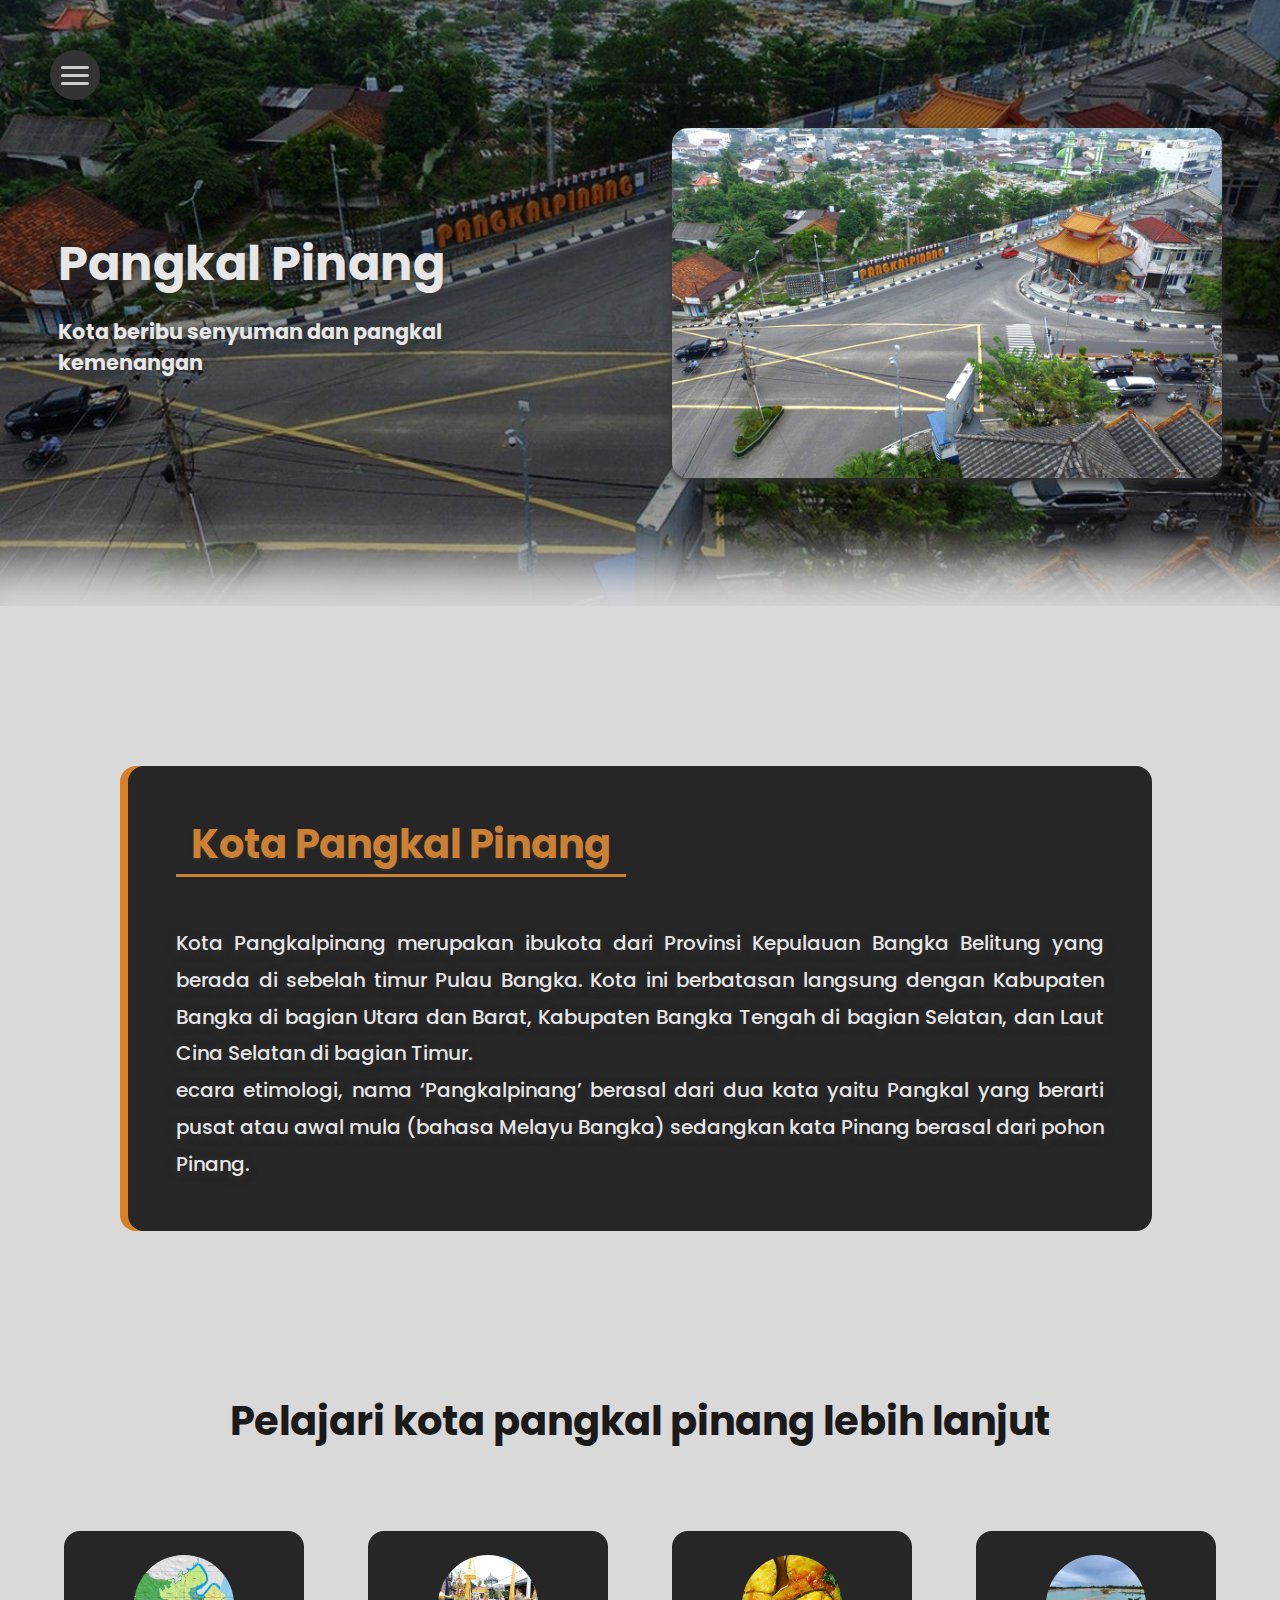
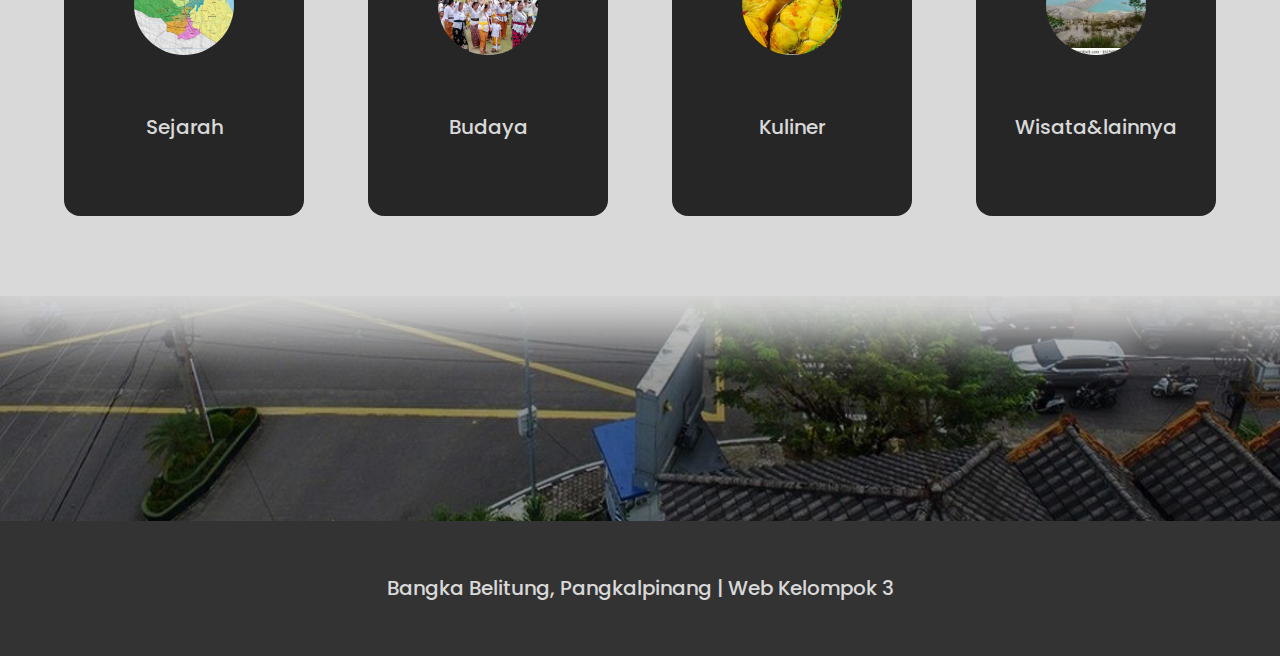
<file: index.html>
<!DOCTYPE html>
<html lang="en">
    <head>
        <meta charset="UTF-8">
        <meta http-equiv="X-UA-Compatible" content="IE=edge">
        <meta name="viewport" content="width=device-width, initial-scale=1.0">
        <link rel="preconnect" href="https://fonts.googleapis.com">
        <link rel="preconnect" href="https://fonts.gstatic.com" crossorigin>
        <link href="https://fonts.googleapis.com/css2?family=Poppins:ital,wght@0,100;0,200;0,300;0,400;0,500;0,600;0,700;0,800;0,900;1,100;1,200;1,300;1,400;1,500;1,600;1,700;1,800;1,900&display=swap" rel="stylesheet">
        <title>UAS</title>
        <link rel="stylesheet" href="styles/style.css">
        <link rel="stylesheet" href="styles/index.css">
        <script defer src="script/script.js"></script>
    </head>
    <body>
        <header class="navContainer">
            <div class="navButton">
                <span></span>
                <span></span>
                <span></span>
            </div>
            <div class="nav hidden">
                <div class="navBack">
                    <div class="close"></div>
                    <div class="close2"></div>
                </div>
                <ul>
                    <li ><a href="index.html" class="navList">home</a></li>
                    <li ><a href="news.html" class="navList">news</a></li>
                    <li ><a href="photo.html" class="navList">photo</a></li>
                    <li ><a href="video.html" class="navList">video</a></li>
                    <li ><a href="profile.html" class="navList">profile</a></li>
                    <li ><a href="about.html" class="navList">about</a></li>
                </ul>
            </div>
        </header>

        <section class="homeContainer">
            <div class="homeHeader">
                <div class="homeee">
                    <div class="homeText">
                        <h1 class="h1white">Pangkal Pinang</h1>
                        <h3 class="h3white">Kota beribu senyuman dan pangkal kemenangan</h3>
                    </div>
                    <div class="homeImg">
                        
                    </div>
                </div>
            </div>
            <div class="homeContent">
                <div class="homeContentFrame">
                    <div class="idk">
                        <h2 class="h2white">Kota Pangkal Pinang</h2>
                        <div class="heheheha"></div>
                    </div>
                    <div class="homeContentDesc">
                        <p class="pwhite">
                            Kota Pangkalpinang merupakan ibukota dari Provinsi Kepulauan Bangka Belitung yang berada di sebelah timur Pulau Bangka. 
                            Kota ini berbatasan langsung dengan Kabupaten Bangka di bagian Utara dan Barat, Kabupaten Bangka Tengah di bagian Selatan, 
                            dan Laut Cina Selatan di bagian Timur.
                        </p>
                        <p class="pwhite">
                            ecara etimologi, nama ‘Pangkalpinang’ berasal dari dua kata yaitu Pangkal yang berarti pusat 
                            atau awal mula (bahasa Melayu Bangka) sedangkan kata Pinang berasal dari pohon Pinang.
                        </p>
                    </div>
                </div>
                <h2>Pelajari kota pangkal pinang lebih lanjut</h2>
                <div class="homeCardContainer">
                    <div class="homeCardRow">
                        <div class="homeCard" id="sejarah">
                            <div class="homeCardImg img1"></div>
                            <p>Sejarah</p>
                        </div>
                        <div class="homeCard" id="budaya">
                            <div class="homeCardImg img2"></div>
                            <p>Budaya</p>
                        </div>
                    </div>
                    <div class="homeCardRow">
                        <div class="homeCard" id="kuliner">
                            <div class="homeCardImg img3"></div>
                            <p>Kuliner</p>
                        </div>
                        <div class="homeCard" id="wisata">
                            <div class="homeCardImg img4"></div>
                            <p>Wisata&lainnya</p>
                        </div>
                    </div>
                </div>
            </div>
            <div class="bottomimg"></div>
        </section>

        <footer>
            <div class="footer">
                <p>Bangka Belitung, Pangkalpinang | Web Kelompok 3</p>
            </div>
        </footer>
    </body>
</html>
</file>
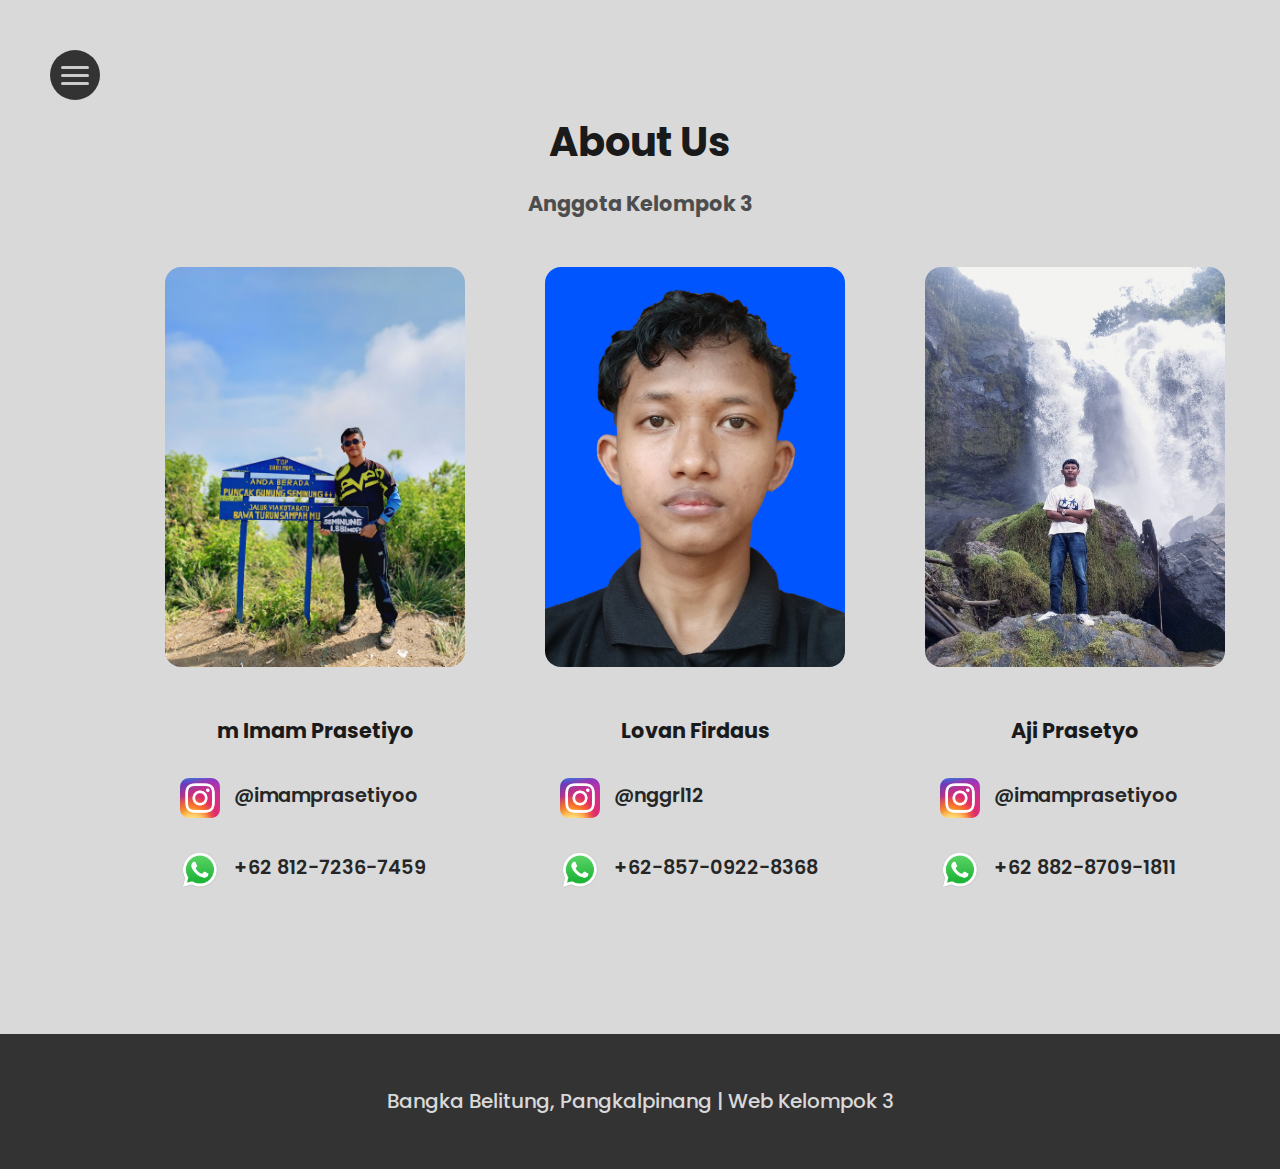
<file: about.html>
<!DOCTYPE html>
<html lang="en">
    <head>
        <meta charset="UTF-8">
        <meta http-equiv="X-UA-Compatible" content="IE=edge">
        <meta name="viewport" content="width=device-width, initial-scale=1.0">
        <link rel="preconnect" href="https://fonts.googleapis.com">
        <link rel="preconnect" href="https://fonts.gstatic.com" crossorigin>
        <link href="https://fonts.googleapis.com/css2?family=Poppins:ital,wght@0,100;0,200;0,300;0,400;0,500;0,600;0,700;0,800;0,900;1,100;1,200;1,300;1,400;1,500;1,600;1,700;1,800;1,900&display=swap" rel="stylesheet">
        <title>Pangkalpinang - About</title>
        <link rel="stylesheet" href="styles/style.css">
        <link rel="stylesheet" href="styles/index.css">
        <link rel="stylesheet" href="styles/about.css">
        <script defer src="script/script.js"></script>
    </head>
    <body>
        <header class="navContainer">
            <div class="navButton">
                <span></span>
                <span></span>
                <span></span>
            </div>
            <div class="nav hidden">
                <div class="navBack">
                    <div class="close"></div>
                    <div class="close2"></div>
                </div>
                <ul>
                    <li ><a href="index.html" class="navList">home</a></li>
                    <li ><a href="news.html" class="navList">news</a></li>
                    <li ><a href="photo.html" class="navList">photo</a></li>
                    <li ><a href="video.html" class="navList">video</a></li>
                    <li ><a href="profile.html" class="navList">profile</a></li>
                    <li ><a href="about.html" class="navList">about</a></li>
                </ul>
            </div>
        </header>

        <div class="aboutContainer">
            <div class="aboutHead">
                <h1>About Us</h1>
                <h3 class="subtext">Anggota Kelompok 3</h3>
            </div>
            <div class="aboutContent">
                <div class="aboutItem">
                    <div class="aboutImg1"></div>
                    <h3>m Imam Prasetiyo</h3>
                    <div class="contactContainer">
                        <div class="contactImg"></div>
                        <p><a class="contactList" href="https://www.instagram.com/imamprasetiyoo/?igsh=MXBzZW9mNXcxdXpjOA%3D%3D#">@imamprasetiyoo</a></p>
                    </div>
                    <div class="contactContainer">
                        <div class="contactImg2"></div>
                        <p><a href="https://wa.me/6281272367459">+62 812-7236-7459</a></p>
                    </div>
                </div>
                <div class="aboutItem">
                    <div class="aboutImg2"></div>
                    <h3>Lovan Firdaus</h3>
                    <div class="contactContainer">
                        <div class="contactImg"></div>
                        <p><a href="https://www.instagram.com/nggrl12/?igsh=MWVsaHh3ZHk0aXcycw%3D%3D#   ">@nggrl12</a></p>
                    </div>
                    <div class="contactContainer">
                        <div class="contactImg2"></div>
                        <p><a href="https://wa.me/6285709228368">+62-857-0922-8368</a></p>
                    </div>
                </div>
                <div class="aboutItem">
                    <div class="aboutImg3"></div>
                    <h3>Aji Prasetyo</h3>
                    <div class="contactContainer">
                        <div class="contactImg"></div>
                        <p><a href="https://www.instagram.com/ajiiprasetyooo_/?igsh=MXJobG5wYnA2bWFqeg%3D%3D#">@imamprasetiyoo</a></p>
                    </div>
                    <div class="contactContainer">
                        <div class="contactImg2"></div>
                        <p><a href="https://wa.me/6288287091811">+62 882-8709-1811</a></p>
                    </div>
                </div>
            </div>
            
        </div>

        <footer>
            <div class="footer">
                <p>Bangka Belitung, Pangkalpinang | Web Kelompok 3</p>
            </div>
        </footer>
    </body>
</html>
</file>
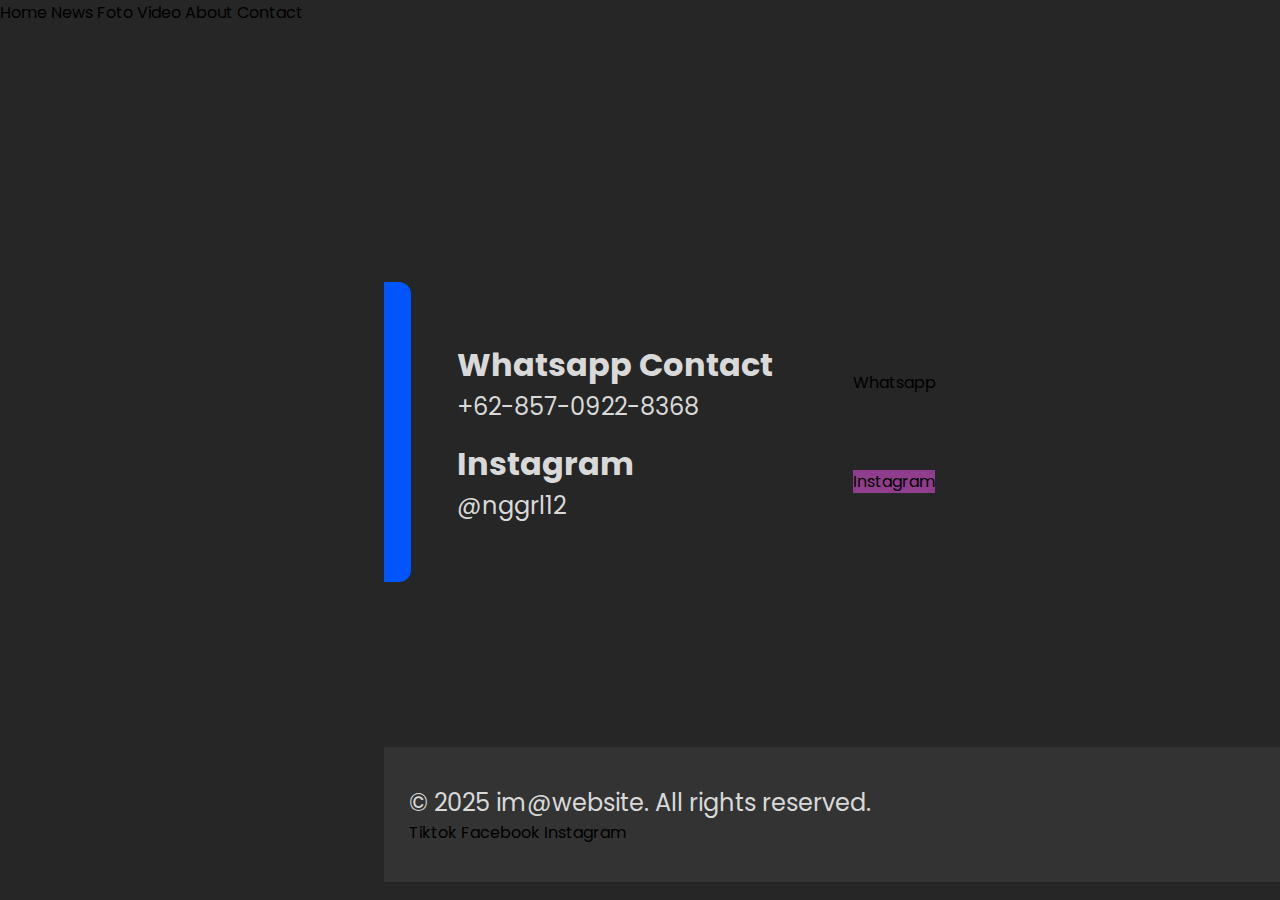
<file: contact.html>
<html>
    <head>
        <meta charset="UTF-8">
        <meta name="viewport" content="width=device-width, initial-scale=1.0">
        <link rel="preconnect" href="https://fonts.googleapis.com">
        <link rel="preconnect" href="https://fonts.gstatic.com" crossorigin>
        <link href="https://fonts.googleapis.com/css2?family=Poppins:ital,wght@0,100;0,200;0,300;0,400;0,500;0,600;0,700;0,800;0,900;1,100;1,200;1,300;1,400;1,500;1,600;1,700;1,800;1,900&display=swap" rel="stylesheet">
        
        <title>Lovan - Contact</title>
        <link rel="stylesheet" href="https://fonts.googleapis.com/icon?family=Material+Icons">
        <link rel="stylesheet" href="styles/style.css">
        <link rel="stylesheet" href="styles/contact.css">
    </head>
    <body class="grid-contact">
        <header role="banner" class="header">
            <div class="container header-container">
                <a href="index.html" class="brand" aria-label="Ima homepage">Lovan Website</a>
                <nav role="navigation" aria-label="Primary navigation" class="nav">
                    <a href="index.html" class="nav-link" tabindex="0">Home</a>
                    <a href="news.html" class="nav-link" tabindex="0">News</a>
                    <a href="gallery.html" class="nav-link" tabindex="0">Foto</a>
                    <a href="video.html" class="nav-link" tabindex="0">Video</a>
                    <a href="about.html" class="nav-link" tabindex="0">About</a>
                    <a href="contact.html" class="nav-link" tabindex="0">Contact</a>
                </nav>
            </div>
        </header>

        <div class="contacttt">
            <div class="contact">
                <div class="imgcontact"></div>
                <div class="contactcontainer">
                    <div class="whatsapp concontent">
                        <div class="contactrow">
                            <h2>Whatsapp Contact</h2>
                            <p>+62-857-0922-8368</p>
                        </div>
                        <div class="contactbtn">
                            <a href="https://wa.me/+6285709228368" class="button wabtn">Whatsapp</a>
                        </div>
                    </div>
                    <div class="instagram concontent">
                        <div class="contactrow">
                            <h2>Instagram</h2>
                            <p>@nggrl12</p>
                        </div>
                        <div class="contactbtn">
                            <a href="https://www.instagram.com/nggrl12?igsh=MWVsaHh3ZHk0aXcycw==" class="button igbtn">Instagram</a>
                        </div>
                    </div>
                </div>
            </div>
        </div>

        <footer class="footer" role="contentinfo">
            <div class="container footer-content">
                <p>&copy; 2025 im@website. All rights reserved.</p>
                <nav aria-label="Social media">
                    <a href="#" class="social-link" aria-label="Visit ima Tiktok"><span class="matrial-icons-outlined">Tiktok</span></a>
                    <a href="#" class="social-link" aria-label="Visit ima Facebook"><span class="matrial-icons-outlined">Facebook</span></a>
                    <a href="#" class="social-link" aria-label="Visit ima Instagram"><span class="matrial-icons-outlined">Instagram</span></a>
                </nav>
            </div>
        </footer>
    </body>
</html>
</file>
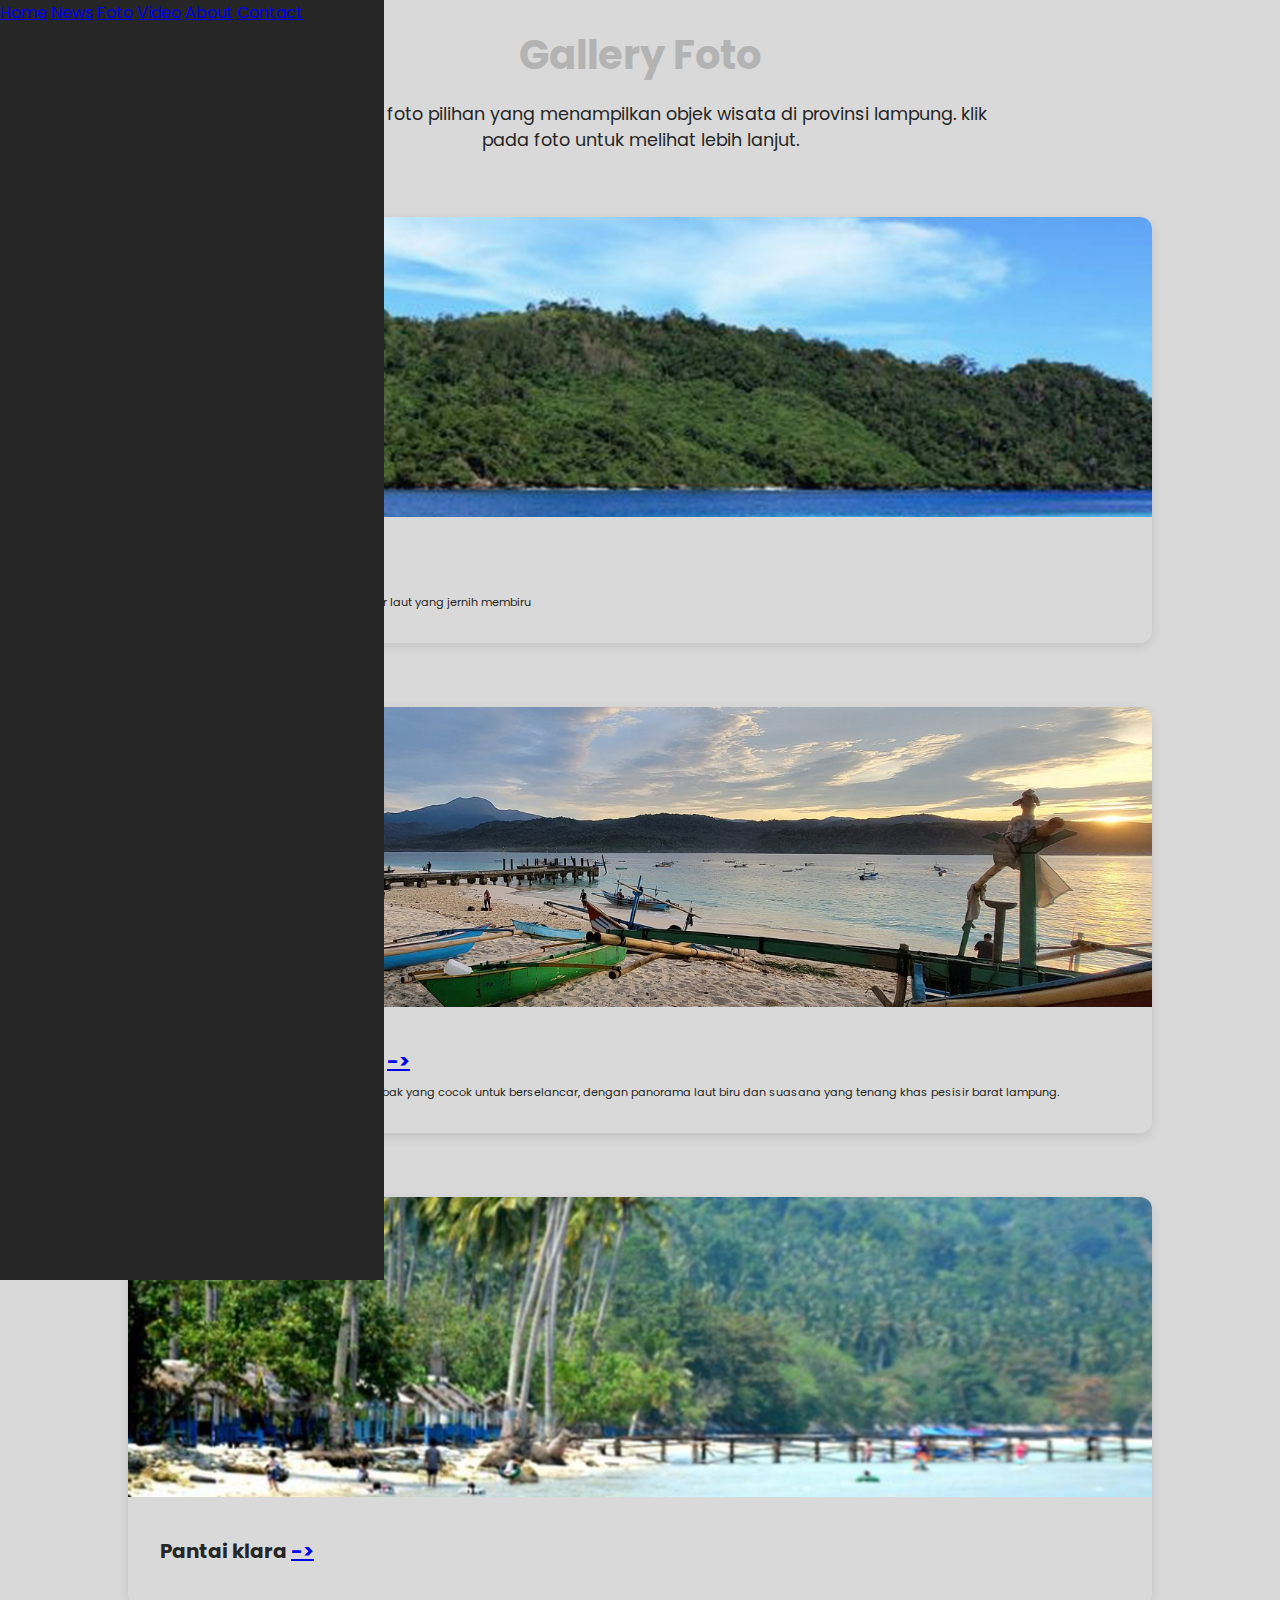
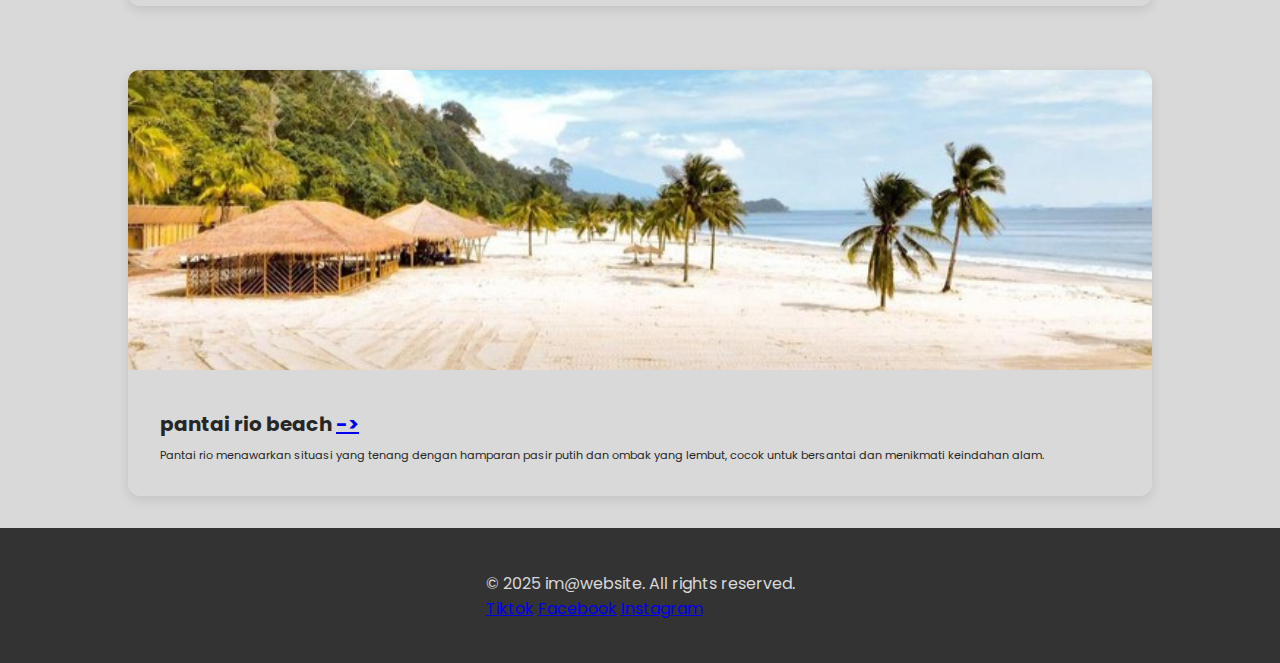
<file: gallery.html>
<!DOCTYPE html>
<html lang="id">

    <head>
        <meta charset="UTF-8">
        <meta name="viewport" content="width=device-width, initial-scale=1.0">
        <title>im@web - Gallery</title>
        <link href="https://fonts.googleapis.com/css2?family=Poppins:ital,wght@0,100;0,200;0,300;0,400;0,500;0,600;0,700;0,800;0,900;1,100;1,200;1,300;1,400;1,500;1,600;1,700;1,800;1,900&display=swap" rel="stylesheet">
        <link rel="stylesheet" href="styles/style.css">
        <link rel="stylesheet" type="text/css" href="styles/gallery.css"/>
    </head>
    <body class="grid-gallery">
        <header role="banner" class="header">
            <div class="container header-container">
                <a href="index.html" class="brand" aria-label="Ima homepage">im@ Website</a>
                <nav role="navigation" aria-label="Primary navigation" class="nav">
                    <a href="index.html" class="nav-link" tabindex="0">Home</a>
                    <a href="news.html" class="nav-link" tabindex="0">News</a>
                    <a href="gallery.htmll" class="nav-link" tabindex="0">Foto</a>
                    <a href="video.html" class="nav-link" tabindex="0">Video</a>
                    <a href="about.html" class="nav-link" tabindex="0">About</a>
                    <a href="contact.html" class="nav-link" tabindex="0">Contact</a>
                </nav>
            </div>
        </header>


        <div class="galleryContainer">
            <main class="galContainer" role="main" aria-label="Gallery">
                <h1>Gallery Foto</h1>
                <p class="galDescription">
                    Kumpulan foto pilihan yang menampilkan objek wisata di provinsi lampung. klik pada foto untuk melihat lebih lanjut.
                </p>
                <section class="galGrid">
                    <article class="galCard" tabindex="0" aria-label="Pantai dengan pasir putih yang jenrih">
                        <img src="styles/assets/putih.png" alt="Pasir putih" loading="lazy">
                        <div class="galCardBody">
                            <h2 class="galTitle">
                                Pantai pasir putih <a href="https://regional.kompas.com/read/2022/11/25/053000478/pantai-pasir-putih-lampung--daya-tarik-harga-tiket-dan-jam-buka?page=all">-></a>
                            </h2>
                            <p class="galDesc">
                                Pantai indah dengan pasir putih dan air laut yang jernih membiru
                            </p>
                        </div>
                    </article>
                </section>
                <section class="galGrid">
                    <article class="galCard" tabindex="0" aria-label="Pantai krui lampung">
                        <img src="styles/assets/krui.jpg" alt="Pantai krui" loading="lazy">
                        <div class="galCardBody">
                            <h2 class="galTitle">
                                Pantai kerui lampung <a href="https://www.tripadvisor.co.id/Attraction_Review-g3138249-d3600214-Reviews-Pantai_Krui-Krui_Lampung_Sumatra.html">-></a>
                            </h2>
                            <p class="galDesc">
                                Pantai krui menawarkan keindahan ombak yang cocok untuk berselancar, dengan panorama laut biru dan suasana yang tenang khas pesisir barat lampung.
                            </p>
                        </div>
                    </article>
                </section>
                <section class="galGrid">
                    <article class="galCard" tabindex="0" aria-label="Pantai klara lampung">
                        <img src="styles/assets/klara.png" alt="Pantai klara" loading="lazy">
                        <div class="galCardBody">
                            <h2 class="galTitle">
                                Pantai klara <a href="https://regional.kompas.com/read/2023/02/22/234545178/pantai-klara-lampung-daya-tarik-harga-tiket-dan-rute">-></a>
                            </h2>
                            <p class="galDesc">

                            </p>
                        </div>
                    </article>
                </section>
                <section class="galGrid">
                    <article class="galCard" tabindex="0" aria-label="Pantai rio">
                        <img src="styles/assets/rio.jpeg" alt="Pantai rio" loading="lazy">
                        <div class="galCardBody">
                            <h2 class="galTitle">
                                pantai rio beach <a href="https://www.detik.com/sumbagsel/wisata/d-7402960/pantai-rio-by-the-beach-wisata-baru-di-lampung-selatan-yang-mempesona">-></a>
                            </h2>
                            <p class="galDesc">
                                Pantai rio menawarkan situasi yang tenang dengan hamparan pasir putih dan ombak yang lembut, cocok untuk bersantai dan menikmati keindahan alam.
                            </p>
                        </div>
                    </article>
            </main>
        </div>

        <footer class="footer" role="contentinfo">
            <div class="container footer-content">
                <p>&copy; 2025 im@website. All rights reserved.</p>
                <nav aria-label="Social media">
                    <a href="#" class="social-link" aria-label="Visit ima Tiktok"><span class="matrial-icons-outlined">Tiktok</span></a>
                    <a href="#" class="social-link" aria-label="Visit ima Facebook"><span class="matrial-icons-outlined">Facebook</span></a>
                    <a href="#" class="social-link" aria-label="Visit ima Instagram"><span class="matrial-icons-outlined">Instagram</span></a>
                </nav>
            </div>
        </footer>
    </body>
</html>
</file>
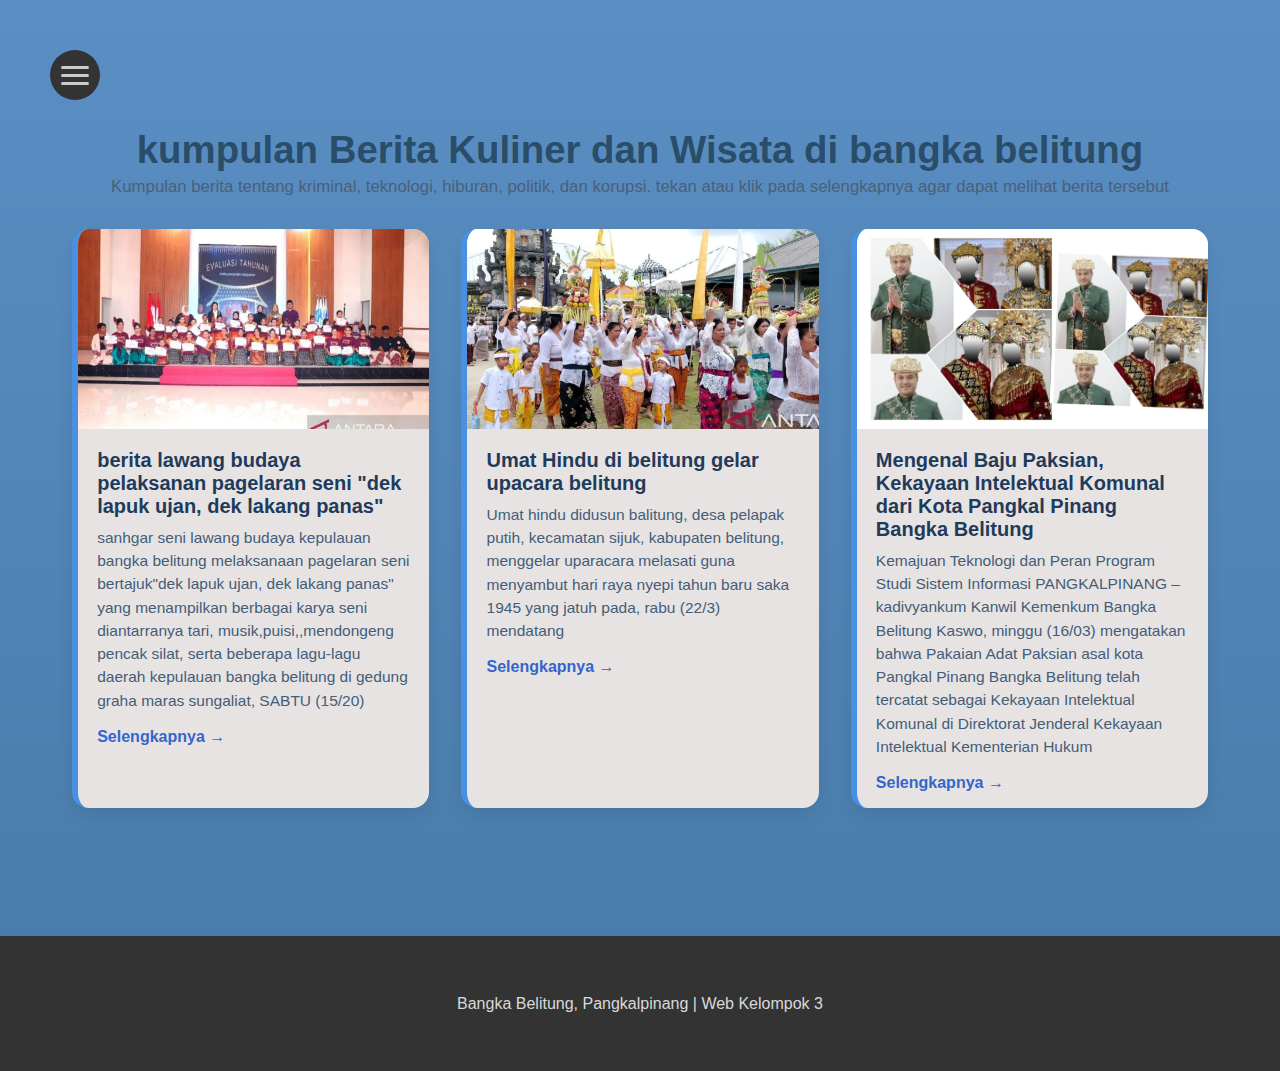
<file: news.html>
<!DOCTYPE html>
<html lang="en">

    <head>
        <meta charset="UTF-8">
        <meta name="viewport" content="width=device-width, initial-scale=1.0">
        <title>Galeri Foto</title>
        <link rel="stylesheet" href="styles/style.css">
        <link rel="stylesheet" type="text/css" href="styles/news.css">
        <script defer src="script/script.js"></script>
    </head>

    <body>
        <header class="navContainer">
            <div class="navButton">
                <span></span>
                <span></span>
                <span></span>
            </div>
            <div class="nav hidden">
                <div class="navBack">
                    <div class="close"></div>
                    <div class="close2"></div>
                </div>
                <ul>
                    <li ><a href="index.html" class="navList">home</a></li>
                    <li ><a href="news.html" class="navList">news</a></li>
                    <li ><a href="photo.html" class="navList">photo</a></li>
                    <li ><a href="video.html" class="navList">video</a></li>
                    <li ><a href="profile.html" class="navList">profile</a></li>
                    <li ><a href="about.html" class="navList">about</a></li>
                </ul>
            </div>
        </header>

        <main class="container" role="main" aria-label="kumpulan berita">
            <h1>kumpulan Berita Kuliner dan Wisata di bangka belitung</h1>
            <p class="description">Kumpulan berita tentang kriminal, teknologi, hiburan, politik, dan korupsi. tekan atau
                klik pada selengkapnya agar dapat melihat berita tersebut</p>

            <section class="berita">

                <article class="card" tabindex="0" aria-label="Pria dibandar lampung tewas ditusuk, Polisi buru pelakunya">
                    <img src="styles/assets/WhatsApp Image 2025-07-27 at 12.22.17_57380cc0.jpg" alt="Berita Kriminal" loading="lazy">
                    <div class="card-body">
                        <h2 class="card-title">berita lawang budaya pelaksanan pagelaran seni "dek lapuk ujan, dek lakang
                            panas"</h2>
                        <p class="card-desc">sanhgar seni lawang budaya kepulauan bangka belitung melaksanaan pagelaran seni
                            bertajuk"dek lapuk ujan, dek lakang panas" yang menampilkan berbagai karya seni diantarranya
                            tari, musik,puisi,,mendongeng pencak silat, serta beberapa lagu-lagu daerah kepulauan bangka
                            belitung di gedung graha maras sungaliat, SABTU (15/20)</p>
                        <p><a
                                href="https://babel.antaranews.com/berita/467277/lawang-budaya-laksanakan-pagelaran-seni-dek-lapuk-ujan-dek-lekang-panas">Selengkapnya
                                →</a></p>
                    </div>
                </article>




                <article class="card" tabindex="0" aria-label="teknologi">
                    <img src="styles/assets/BERITA PANGKAL PINANG.jpg" alt="Berita Tentang Teknologi" loading="lazy">
                    <div class="card-body">
                        <h2 class="card-title">Umat Hindu di belitung gelar upacara belitung</h2>
                        <p class="card-desc">Umat hindu didusun balitung, desa pelapak putih, kecamatan sijuk, kabupaten
                            belitung, menggelar uparacara melasati guna menyambut hari raya nyepi tahun baru saka 1945 yang
                            jatuh pada, rabu (22/3) mendatang </p>
                        <p>
                            <a
                                href="https://babelpos.disway.id/read/673233/mengenal-baju-paksian-kekayaan-intelektual-komunal-dari-kota-pangkal-pinang-bangka-belitung">Selengkapnya
                                →</a>
                        </p>
                    </div>
                </article>




                <article class="card" tabindex="0" aria-label="berita hiburan hari ini">
                    <img src="styles/assets/berita adat pangkal pinang.jpg" alt="berita hiburan hari ini" loading="lazy">
                    <div class="card-body">
                        <h2 class="card-title">Mengenal Baju Paksian, Kekayaan Intelektual Komunal dari Kota Pangkal Pinang
                            Bangka Belitung</h2>
                        <p class="card-desc">Kemajuan Teknologi dan Peran Program Studi Sistem Informasi
                            PANGKALPINANG – kadivyankum Kanwil Kemenkum Bangka Belitung Kaswo, minggu (16/03) mengatakan
                            bahwa Pakaian Adat Paksian asal kota Pangkal Pinang Bangka Belitung telah tercatat sebagai
                            Kekayaan Intelektual Komunal di Direktorat Jenderal Kekayaan Intelektual Kementerian Hukum </p>
                        <p><a
                                href="https://jogja.antaranews.com/berita/709959/disney-rilis-proyek-baru-berbagai-wahana-atraksi-hiburan">Selengkapnya
                                →</a></p>
                    </div>
                </article>



            </section>

        </main>
        <footer>
            <div class="footer">
                <p>Bangka Belitung, Pangkalpinang | Web Kelompok 3</p>
            </div>
        </footer>
    </body>

</html>
</file>
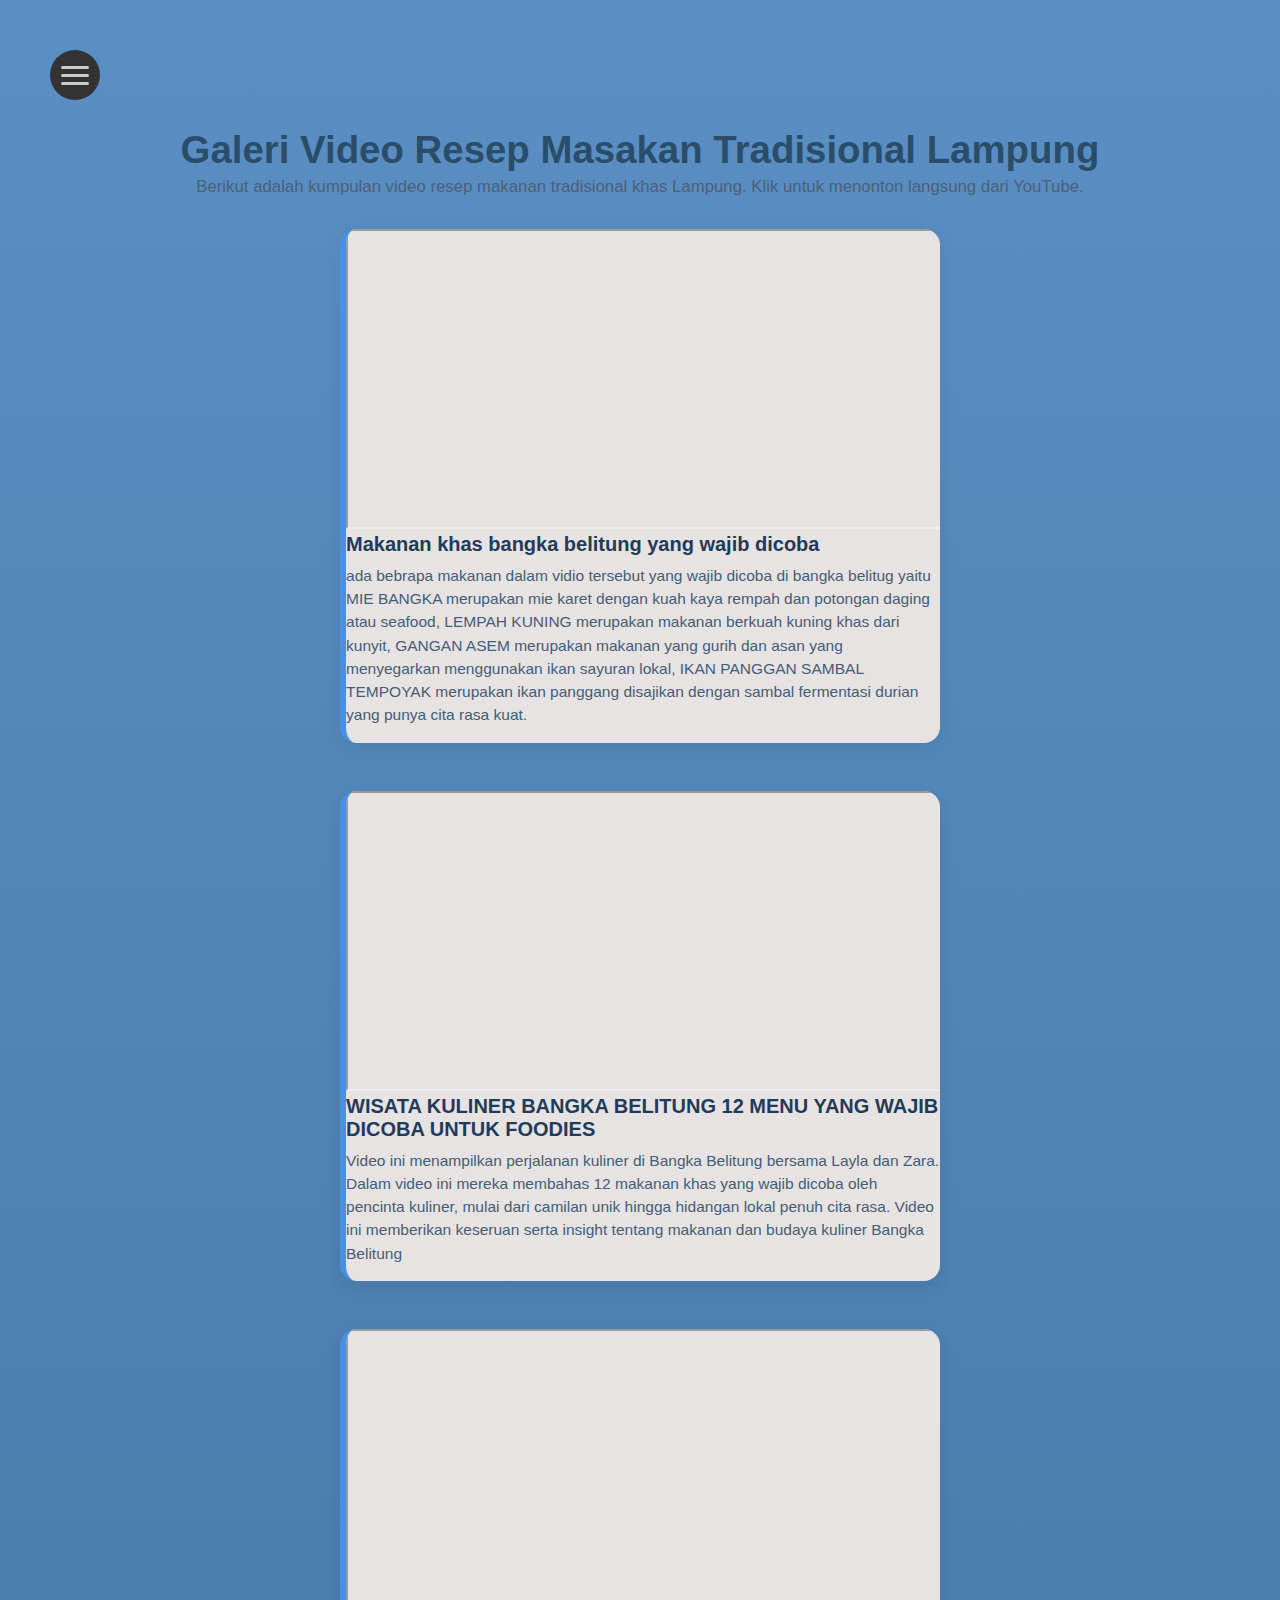
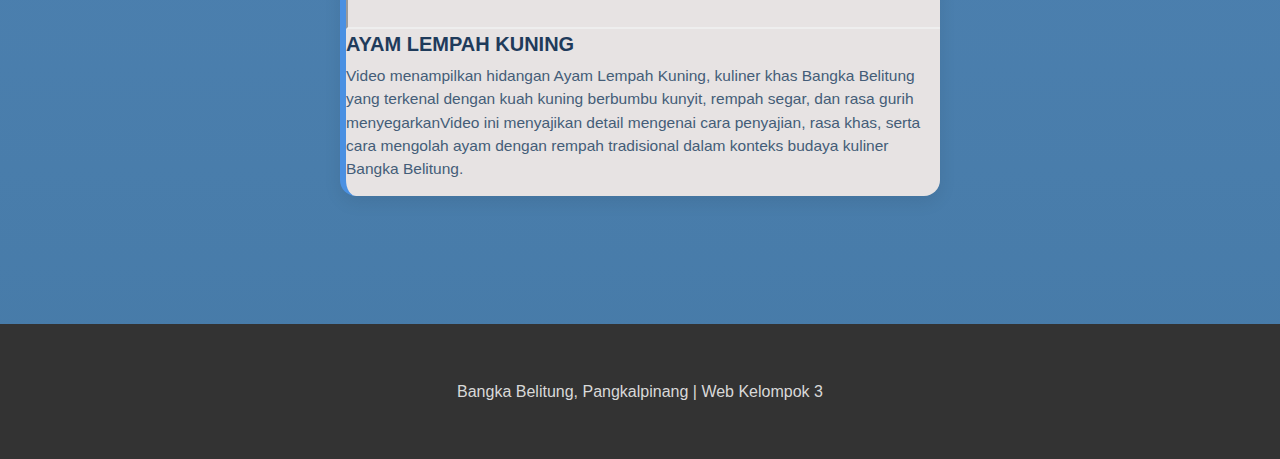
<file: video.html>
<!DOCTYPE html>
<html>

  <head>
    <title>Galeri Video Resep Masakan Tradisional</title>
    <link rel="stylesheet" href="styles/style.css">
    <link rel="stylesheet" href="styles/news.css">
    <link rel="stylesheet" href="styles/video.css">
    <script defer src="script/script.js"></script>
  </head>

  <body>
        <header class="navContainer">
            <div class="navButton">
                <span></span>
                <span></span>
                <span></span>
            </div>
            <div class="nav hidden">
                <div class="navBack">
                    <div class="close"></div>
                    <div class="close2"></div>
                </div>
                <ul>
                    <li ><a href="index.html" class="navList">home</a></li>
                    <li ><a href="news.html" class="navList">news</a></li>
                    <li ><a href="photo.html" class="navList">photo</a></li>
                    <li ><a href="video.html" class="navList">video</a></li>
                    <li ><a href="profile.html" class="navList">profile</a></li>
                    <li ><a href="about.html" class="navList">about</a></li>
                </ul>
            </div>
        </header>    

    <main class="container" role="main" aria-label="Galeri Video">
      <h1>Galeri Video Resep Masakan Tradisional Lampung</h1>
      <p class="description">Berikut adalah kumpulan video resep makanan tradisional khas Lampung. Klik untuk menonton
        langsung dari YouTube.</p>

      <section class="gallerygrid">

        <article class="card">
          <iframe src="https://www.youtube.com/embed/l191-XB_q-w" width="600px" height="300px" title="Seruit Lampung" allowfullscreen></iframe>
          <h2 class="card-title">Makanan khas bangka belitung yang wajib dicoba</h2>
          <p class="card-desc">ada bebrapa makanan dalam vidio tersebut yang wajib dicoba di bangka belitug yaitu MIE
            BANGKA merupakan mie karet dengan kuah kaya rempah dan potongan daging atau seafood, LEMPAH KUNING merupakan
            makanan berkuah kuning khas dari kunyit, GANGAN ASEM merupakan makanan yang gurih dan asan yang menyegarkan
            menggunakan ikan sayuran lokal, IKAN PANGGAN SAMBAL TEMPOYAK merupakan ikan panggang disajikan dengan sambal
            fermentasi durian yang punya cita rasa kuat.</p>
        </article>

        <article class="card">
          <iframe src="https://www.youtube.com/embed/rDH_QyKu2uE" width="600px" height="300px" title="Bakmi Khodon" allowfullscreen></iframe>
          <h2 class="card-title">WISATA KULINER BANGKA BELITUNG 12 MENU YANG WAJIB DICOBA UNTUK FOODIES</h2>
          <p class="card-desc">Video ini menampilkan perjalanan kuliner di Bangka Belitung bersama Layla dan Zara. Dalam
            video ini mereka membahas 12 makanan khas yang wajib dicoba oleh pencinta kuliner, mulai dari camilan unik
            hingga hidangan lokal penuh cita rasa. Video ini memberikan keseruan serta insight tentang makanan dan budaya
            kuliner Bangka Belitung</p>
        </article>

        <article class="card">
          <iframe src="https://www.youtube.com/embed/tFBlwGLvv7I" width="600px" height="300px" title="Kue Klepon" allowfullscreen></iframe>
          <h2 class="card-title">AYAM LEMPAH KUNING</h2>
          <p class="card-desc">Video menampilkan hidangan Ayam Lempah Kuning, kuliner khas Bangka Belitung yang terkenal
            dengan kuah kuning berbumbu kunyit, rempah segar, dan rasa gurih menyegarkanVideo ini menyajikan detail
            mengenai cara penyajian, rasa khas, serta cara mengolah ayam dengan rempah
            tradisional dalam konteks budaya kuliner Bangka Belitung.</p>
        </article>
      </section>

    </main>
    <footer>
            <div class="footer">
                <p>Bangka Belitung, Pangkalpinang | Web Kelompok 3</p>
            </div>
        </footer>
  </body>

</html>
</file>
<file: styles/style.css>
* {
    margin: 0;
    padding: 0;
    box-sizing: border-box;
}

body {
    font-family: 'poppins', sans-serif;
    background-color: hsl(0, 0%, 85%);
}


/* Navigasi */

.nav {
    width: 30%;
    height: 100vw;
    background-color: hsl(0, 0%, 15%);
    position: fixed;
    transition: all 0.3s ease;
    z-index: 100;
    top: 0;
    left: 0;
}
ul {
    display: grid;
    grid-template-rows: repeat(6, 1fr);
    gap: 1.5rem;
    padding: 8rem 4rem;
}
li {
    text-decoration: none;
    list-style: none;
    text-transform: capitalize;
}
.navList {
    text-decoration: none;
    font-weight: 550;
    color: hsl(0, 0%, 80%);
    font-size: 1.5em;
    transition: all 0.3s ease;
}
.navList:hover {
    letter-spacing: 2px;
    color: hsl(24, 60%, 47%);
}
a:active {
    scale: 0.8;
}

.hidden {
    transform: translateX(-100%);
}
.show {
    transform: translateX(0%);
}
.navButton {
    width: 50px;
    height: 50px;
    border-radius: 50%;
    background-color: hsl(0, 0%, 20%);
    position: fixed;
    top: 50px;
    left: 50px;
    z-index: 50;

    display: flex;
    flex-direction: column;
    justify-content: center;
    align-items: center;
    gap: 5px;

    transition: all 0.3s ease;
}
.navButton:hover {
    background-color: hsl(24, 60%, 47%);
    scale:1.1;
}
.navButton:active {
    scale:0.9;
}
.navBack {
    width: 50px;
    height: 50px;
    border-radius: 50%;
    background-color: hsl(0, 0%, 80%);
    position: fixed;
    top: 50px;
    left: 50px;
    transition: all 0.3s ease;
    display: flex;
    flex-direction: column;
    align-items: center;
    justify-content: center;
}
.navBack:hover {
    background-color: hsl(24, 60%, 47%);
    scale: 1.1;
}
.navBack:active {
    scale: 0.9;
}
.navButton span {
    width: 28px;
    height: 3px;
    background-color: hsl(0, 0%, 80%);
    border-radius: 2px;
}
.navBack .close {
    width: 28px;
    height: 5px;
    background-color: hsl(0, 0%, 20%);
    border-radius: 2px;
    position: absolute;
    transform: rotate(45deg);
}
.navBack .close2 {
    width: 28px;
    height: 5px;
    background-color: hsl(0, 0%, 20%);
    border-radius: 2px;
    position: absolute;
    transform: rotate(135deg);
}

.thinLine {
    height: 2px;
    width: 80%;
    background-color: hsl(24, 60%, 47%);
    margin: 0 auto;
}





/* Footer */


footer {
    background-color: hsl(0, 0%, 20%);
    height: 15vh;
    width: 100%;

    display: flex;
    flex-direction: row;
    align-items: center;
    justify-content: center;
}

.footer p {
    color: hsl(0, 0%, 85%)
}
</file>
<file: styles/index.css>
h1 {
    font-size: 2.5em;
    color: hsl(0, 0%, 10%);
    margin-bottom: 1rem;
}
.h1white {
    color: hsl(0, 0%, 90%);
    text-shadow: 0 2px 8px hsl(0, 0%, 20%);
    font-size: 3em;
}
h2 {
    font-size: 2.5em;
    color: hsl(0, 0%, 10%);
}
.h2white {
    color: hsl(30, 60%, 50%);
    text-shadow: 0 2px 2px hsl(0, 0%, 20%);
}
h3 {
    font-size: 1.3em;
    color: hsl(0, 0%, 10%);
}
.h3white {
    color: hsl(0, 0%, 90%);
    text-shadow: 0 2px 8px hsl(0, 0%, 20%);
}
p {
    font-size: 1.25em;
    font-weight: 500;
    color: hsl(0, 0%, 10%);
    text-align: justify;
    line-height: 2.3rem;
}
.pwhite {
    color: hsl(0, 0%, 90%);
    text-shadow: 0 2px 8px hsl(0, 0%, 20%);
    
}
.subtext {
    color: hsl(0, 0%, 30%);
}
a {
    text-decoration: none;
    font-weight: 550;
    color: hsl(0, 0%, 80%);
    font-size: 1.5em;
    transition: all 0.3s ease;
}
a:hover {
    color: hsl(24, 60%, 47%);
}
/* Header Home */


.homeContainer {
    width: 100%;
    
    
    
}
.homeHeader {
    margin: 0 auto;
    display: flex;
    align-items: center;
    justify-content: center;
    background-image: url(assets/header-darken.jpg);
    background-size: cover;
    background-position: center;
}
.homeee {
    display: grid;
    grid-template-columns: 1fr 1fr;
    margin: 8rem 0;
    gap: 4rem
}
.homeText {
    display: flex;
    flex-direction: column;
    
    justify-content: center;
    max-width: 390px;
}
.homeImg {
    height: 350px;
    width: 550px;
    border-radius: 16px;
    background-image: url(assets/header.jpg);
    background-size: cover;
    background-position: center;
    box-shadow: 0 4px 8px hsl(0, 0%, 20%);
}




/* Content */


.homeContent {
    background-color: hsl(0, 0%, 85%);
    box-shadow: 0 0 50px 45px hsl(0, 0%, 85%);
    
    display: flex;
    flex-direction: column;
    justify-content: center;
    align-items: center;
    position: relative;
}

.homeContentFrame {
    background-color: hsl(0, 0%, 15%);
    width: 80%;
    margin: 10rem auto;
    padding: 3rem;
    border-radius: 16px;
    box-shadow: -8px 0 hsl(30, 70%, 50%);
    border: none;
}
.idk {
    display: flex;
    flex-direction: column;
    max-width: 450px;
    justify-content: center;
    align-items: center;
}
.heheheha {
    width: 100%;
    height: 3px;
    background-color: hsl(30, 60%, 50%);
    margin-bottom: 3rem;
}


/* Learn More */


.homeCardContainer {
    margin: 5rem 0;
    display: flex;
    flex-direction: row;
    gap: 4rem;
}
.homeCardRow {
    display: flex;
    flex-direction: row;
    gap: 4rem
}
.homeCard {
    width: 240px;
    height: 285px;
    background-color: hsl(0, 0%, 15%);
    border-radius: 16px;

    display: grid;
    grid-template-rows: 1fr 0.6fr;

    transition: all 0.3s ease;

}
.homeCard:hover {
    transform: translateY(-15px);
    box-shadow: 0 4px 4px 2px hsl(30, 70%, 50%);
    letter-spacing: 2px;
    color: hsl(30, 70%, 50%);
}
.homeCard:active {
    transform: translateY(0);
    box-shadow: 0 0px hsl(30, 60%, 50%);
}
.homeCard p {
    text-align: center;
    color: hsl(0, 0%, 85%);
}
.homeCardImg {
    width: 100px;
    height: 100px;
    background-color: hsl(30, 60%, 50%);
    justify-self: center;
    border-radius: 50%;
    margin-top: 1.5rem;
}

.img4 {
    background-image: url(assets/OIP.webp);
    background-position: center;
    background-size: cover;
}
.img3 {
    background-image: url(assets/kuliner.webp);
    background-position: center;
    background-size: cover;
}
.img2 {
    background-image: url(assets/BERITA\ PANGKAL\ PINANG.jpg);
    background-position: center;
    background-size: cover;
}
.img1 {
    background-image: url(assets/map.jpg);
    background-position: center;
    background-size: cover;
}


/* Gambar Bawah */


.bottomimg {
    background-image: url(assets/header-darken-bottom.jpg);
    height: 25vh;
    width: 100%;
    background-position: center;
    background-size: cover;
}

@media (max-width: 780px) {
    p {
        font-size: 0.95em;
        text-align: left;
    }
    h2 {
        font-size: 2em;
    }
    .homeText {
        width: 90%;
    }
    .homeImg {
        display: none;
    }
    .homeee {
        grid-template-columns: 1fr;
    }
    .homeCardRow {
    flex-direction: column;
    }
    .homeCardContainer {
        flex-direction: column;
    }
}
</file>
<file: styles/about.css>
.aboutContainer {
    width: 80%;
    margin: 0 auto;
    padding: 7rem;
}
.aboutHead {
    text-align: center;
    margin-bottom: 3rem;
}
.aboutHead h3 {
    text-align: center;
}
.aboutContent {
    display: grid;
    grid-template-columns: 1fr 1fr 1fr;
    gap: 5rem;
}
.aboutItem {
    transform: translateX(-25%);
}
.aboutItem h3 {
    margin-top: 3rem;
    text-align: center;
}
.aboutImg1{
    background-image: url(assets/imam.jpg);
    width: 300px;
    height: 400px;
    background-position: center;
    background-size: cover;
    border-radius: 16px;
}
.aboutImg2 {
    background-image: url(assets/pfp.png);
    width: 300px;
    height: 400px;
    background-position: center;
    background-size: cover;
    border-radius: 16px;
}
.aboutImg3 {
    background-image: url(assets/aji.jpg);
    width: 300px;
    height: 400px;
    background-position: center;
    background-size: cover;
    border-radius: 16px;
}
.contactContainer {
    display: grid;
    grid-template-columns: 0.3fr 1fr;
    margin: 2rem 0;
}
.contactContainer a, .contactContainer p {
    font-size: 1.1em;
    color: hsl(0, 0%, 15%);
}
.contactImg {
    width: 40px;
    height: 40px;
    background-image: url(assets/ig.webp);
    background-position: center;
    background-size: cover;
    align-self: center;
    justify-self: center;
}
.contactImg2 {
    width: 40px;
    height: 40px;
    background-image: url(assets/wa.png);
    background-position: center;
    background-size: cover;
    align-self: center;
    justify-self: center;
}

@media (max-width: 780px) {
    .aboutContent {
        grid-template-columns: 1fr;
        grid-template-rows: 1fr 1fr 1fr;
    }
}
</file>
<file: styles/contact.css>
* {
    margin:0;
    padding:0;
}
body {
    font-family: 'poppins', sans-serif;
    background-color: hsl(0, 0%, 15%);
    
}
h1, h2 {
    color: hsl(0,0%,85%);
    font-size: 2em;
}
p {
    color: hsl(0,0%,85%);
    font-size: 1.5em;
}
a {
    color: inherit;
    text-decoration: none;
}
a:focus-visible {
    outline: 2px solid #a5b4fc;
    outline-offset: 2px;
}

.grid-contact {
    display: grid;
    grid-template-rows: 13% 70% 17%;
}
.contacttt {
    display: flex;
    flex-direction: column;
    align-items: center;
    justify-content: center;
}
.contact {
    display: flex;
    flex-direction: row;
    justify-content: space-evenly;
    align-items: center;
    width: 90%;
    margin:2rem auto;
    
}
.imgcontact {
    width: 300px;
    height: 300px;
    background-image: url(assets/pfp.png);
    background-size: cover;
    border-radius: 12px;
}
.contactcontainer {
    display: grid;
    grid-template-rows: 1fr 1fr;
    gap: 1rem;
}
.concontent {
    display: grid;
    grid-template-columns: 1fr 1fr;
    gap: 5rem;
    justify-content: center;
    align-items: center;
}
.igbtn {
    background-color: hsl(302, 40%, 40%);
}
</file>
<file: styles/gallery.css>
* {
    box-sizing: border-box;
    margin: 0;
    padding: 0;
}


h1 {
    text-align: center;
    font-size: 2.5rem;
    color: hsl(0, 0%, 70%);
    margin-bottom: 1rem; 
}
.galContainer {
    width: 80%;
    margin:0 auto;
}
.galDescription {
    max-width: 700px;
    margin: 0 auto 2rem auto;
    font-size: 1.1rem;
    text-align: center;
    color: hsl(0, 0%, 15%);
}
.galGrid {
    display: grid;
    grid-template-rows: repeat(auto-fit, minmax(250px, 1fr));
    gap: 1.5rem;
}
.galCard {
    background-color: hsl(0, 0%, 85%);
    border-radius: 0.75rem;
    box-shadow: 0 4px 12px hsla(0, 0%, 0%, 0.1);
    overflow: hidden;
    transition: all 0.3s ease;
    cursor: pointer;
    flex-direction: column;
    margin: 2rem 0;
}
.galCard:hover {
    transform: translateY(-5px);
    box-shadow: 0 10px 25px hsla(0, 0%, 0%, 0.15);
}
.galCard img {
    width: 100%;
    height: 300px;
    aspect-ratio: 4 / 3;
    object-fit: cover;
    transition: transform 0.3s ease;
}
.galCard:hover img {
    transform: scale(1.05);
}
.galCardBody {
    padding: 2rem;
    display: flex;
    flex-direction: column;
    justify-content: center;
}
.galTitle {
    font-size: 1.25rem;
    font-weight: 700;
    margin-bottom: 0.5rem;
    color: hsl(0, 0%, 15%);
}
.galDesc {
    font-size: 0.7rem;
    color: hsl(0, 0%, 15%);
}
@media (max-width: 480px) {
    h1 {
        font-size: 0.7rem;
    }
    .galDescription {
        font-size: 1rem;
    }
}
</file>
<file: styles/news.css>
body {
  font-family: 'Nunito', sans-serif;
  margin: 0;
  padding: 0;
  background: linear-gradient(to bottom, #5b8fc4, #467aa7);
  color: #2d3e50;
}

.container {
  max-width: 1200px;
  margin: 0rem auto;
  padding: 8rem 2rem;
}

h1 {
  text-align: center;
  color: #2a4d69;
  font-size: 2.4rem;
  margin-bottom: 0.3rem;
}

.description {
  text-align: center;
  color: #4a6078;
  font-size: 1.05rem;
  margin-bottom: 2rem;
}

.berita {
  display: grid;
  grid-template-columns: repeat(auto-fit, minmax(320px, 1fr));
  gap: 2rem;
}

.card {
  background-color: #e7e3e3;
  border-radius: 16px;
  box-shadow: 0 6px 18px rgba(0, 0, 0, 0.08);
  overflow: hidden;
  transition: transform 0.3s ease, box-shadow 0.3s ease;
  border-left: 6px solid #4a90e2;
}

.card:hover {
  transform: translateY(-5px);
  box-shadow: 0 12px 25px rgba(0, 0, 0, 0.1);
}

.card img {
  width: 100%;
  height: 200px;
  object-fit: cover;
}

.card-body {
  padding: 1rem 1.2rem;
}

.card-title {
  font-size: 1.25rem;
  color: #1f3b5b;
  margin: 0 0 0.5rem;
}

.card-desc {
  font-size: 0.97rem;
  color: #445d78;
  line-height: 1.5;
  margin-bottom: 1rem;
}

.card a {
  text-decoration: none;
  color: #3366cc;
  font-weight: bold;
  transition: color 0.2s;
}

.card a:hover {
  color: #1d4cb4;
}
</file>
<file: styles/video.css>
body {
  font-family: 'Nunito', sans-serif;
  margin: 0;
  padding: 0;
  background: linear-gradient(to bottom, #5b8fc4, #467aa7);
  color: #2d3e50;
}

.container {
  max-width: 1200px;
  margin: 0rem auto;
  padding: 8rem 2rem;
}

h1 {
  text-align: center;
  color: #2a4d69;
  font-size: 2.4rem;
  margin-bottom: 0.3rem;
}
.gallerygrid {
  margin: 0 auto;
  display: flex;
  flex-direction: column;
  justify-content: center;
  align-items: center;
  gap: 3rem;
}
.card {
  background-color: #e7e3e3;
  border-radius: 16px;
  box-shadow: 0 6px 18px rgba(0, 0, 0, 0.08);
  overflow: hidden;
  transition: transform 0.3s ease, box-shadow 0.3s ease;
  border-left: 6px solid #4a90e2;
  width: 600px;
}

.card:hover {
  transform: translateY(-5px);
  box-shadow: 0 12px 25px rgba(0, 0, 0, 0.1);
}

.description {
  text-align: center;
  color: #4a6078;
  font-size: 1.05rem;
  margin-bottom: 2rem;
}
.card-title {
  font-size: 1.25rem;
  color: #1f3b5b;
  margin: 0 0 0.5rem;
}

.card-desc {
  font-size: 0.97rem;
  color: #445d78;
  line-height: 1.5;
  margin-bottom: 1rem;
}

.card a {
  text-decoration: none;
  color: #3366cc;
  font-weight: bold;
  transition: color 0.2s;
}

.card a:hover {
  color: #1d4cb4;
}
</file>
